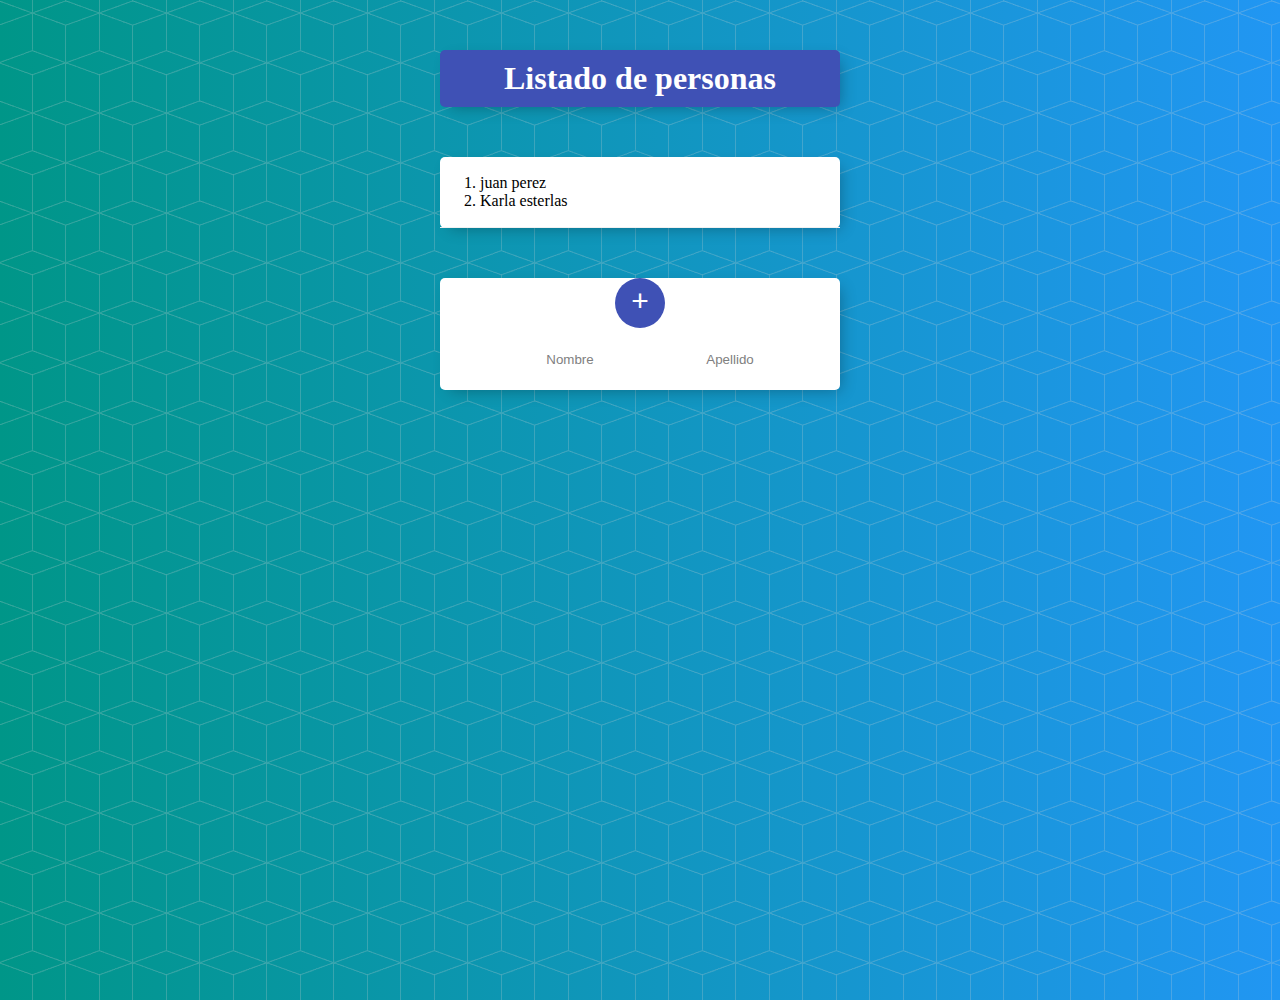
<file: listadoPersonas/index.html>
<!DOCTYPE html>
<html lang="en">

<head>
    <meta charset="UTF-8">
    <meta http-equiv="X-UA-Compatible" content="IE=edge">
    <meta name="viewport" content="width=device-width, initial-scale=1.0">
    <title>Listado de personas</title>
    <link href="css/estilos.css" rel="stylesheet" />
</head>

<body onload="mostrarPersonas()">
    <div class="contenedor" id="cabecero">
        <h1> Listado de personas</h1>
    </div>
    <div class="contenedor">
        <div class="elemento">
            <ol id="personas">
                <!--<li> David</li>-->
            </ol>
        </div>
    </div>
    <div class="contenedor">
        <div style="text-align: center;">
            <button style="cursor: pointer;" onclick="agregarPersona()"> + </button>

        </div>

        <form id="forma">
            <input type="text" id="nombre" placeholder="Nombre" />
            <input type="text" id="apellido" placeholder="Apellido" />
        </form>
    </div>


    <script src="js/persona.js"></script>
    <script src="js/app.js"></script>
</body>

</html>
</file>
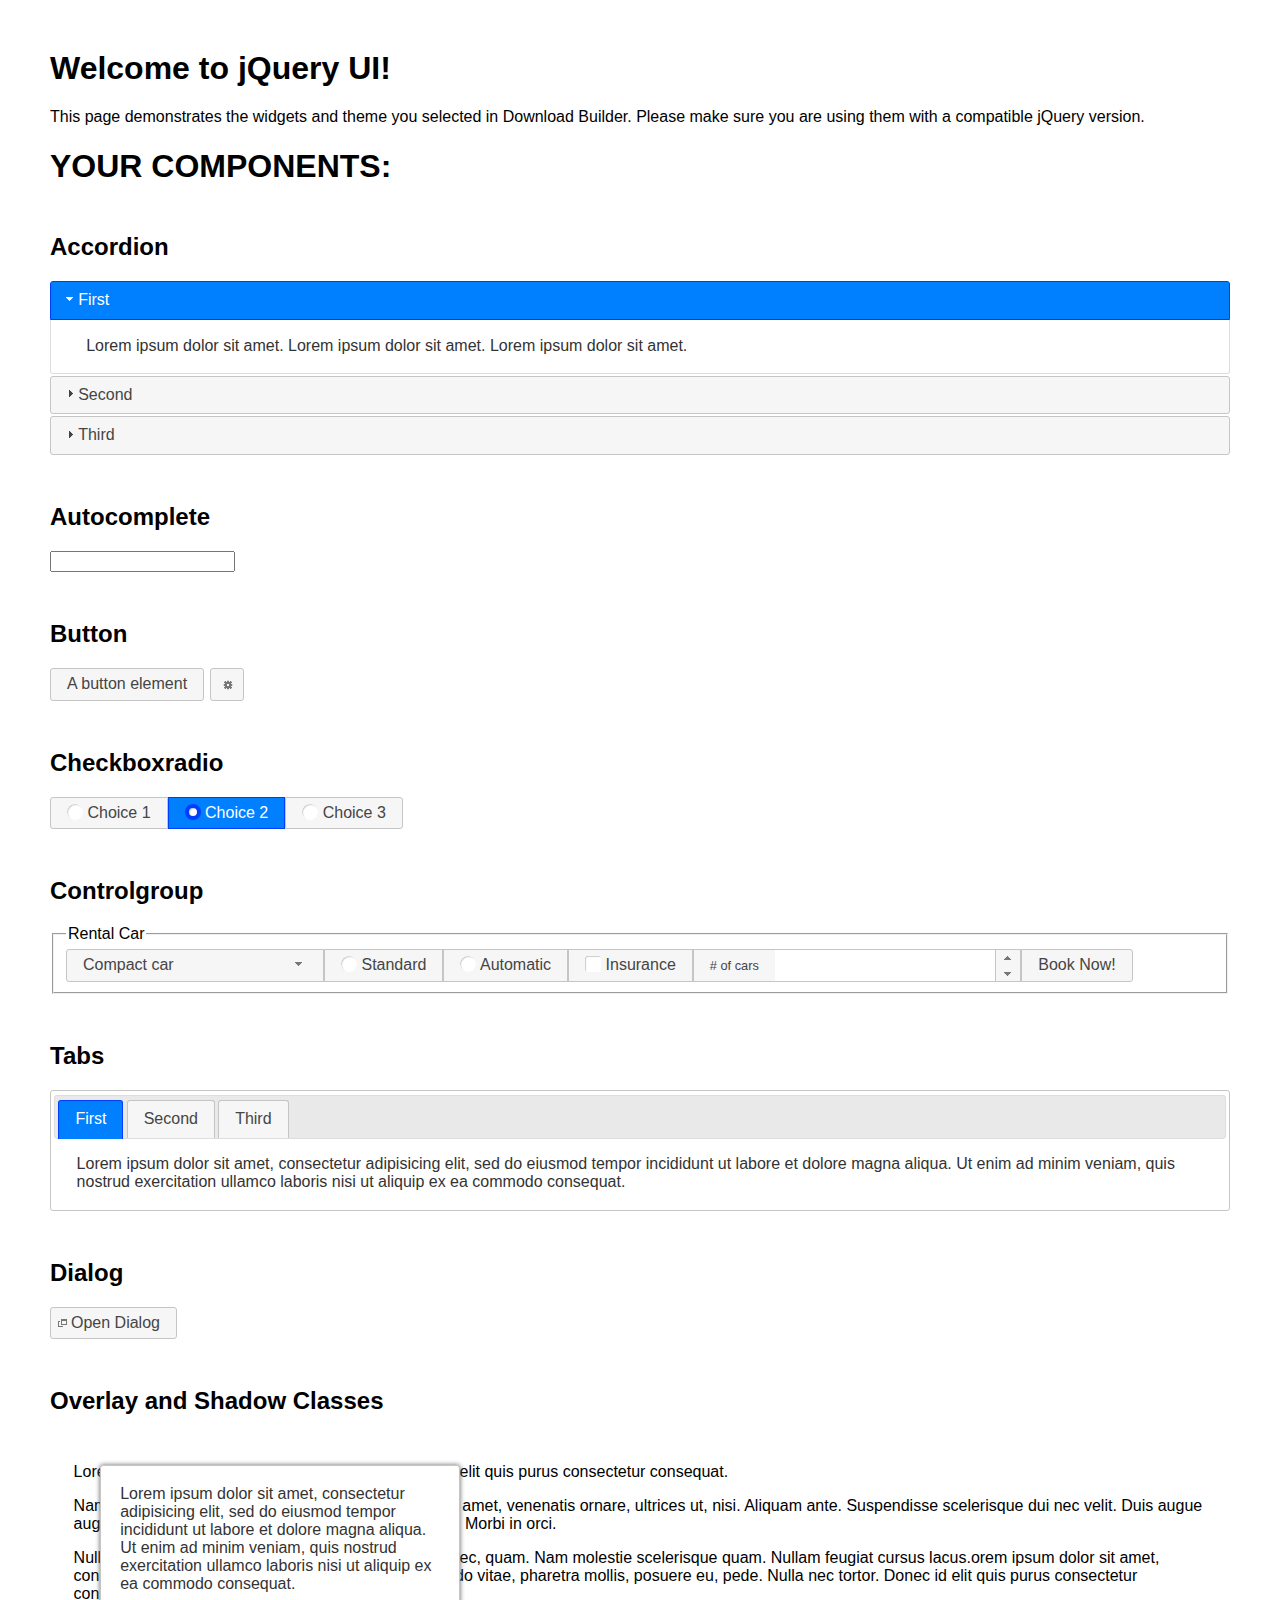
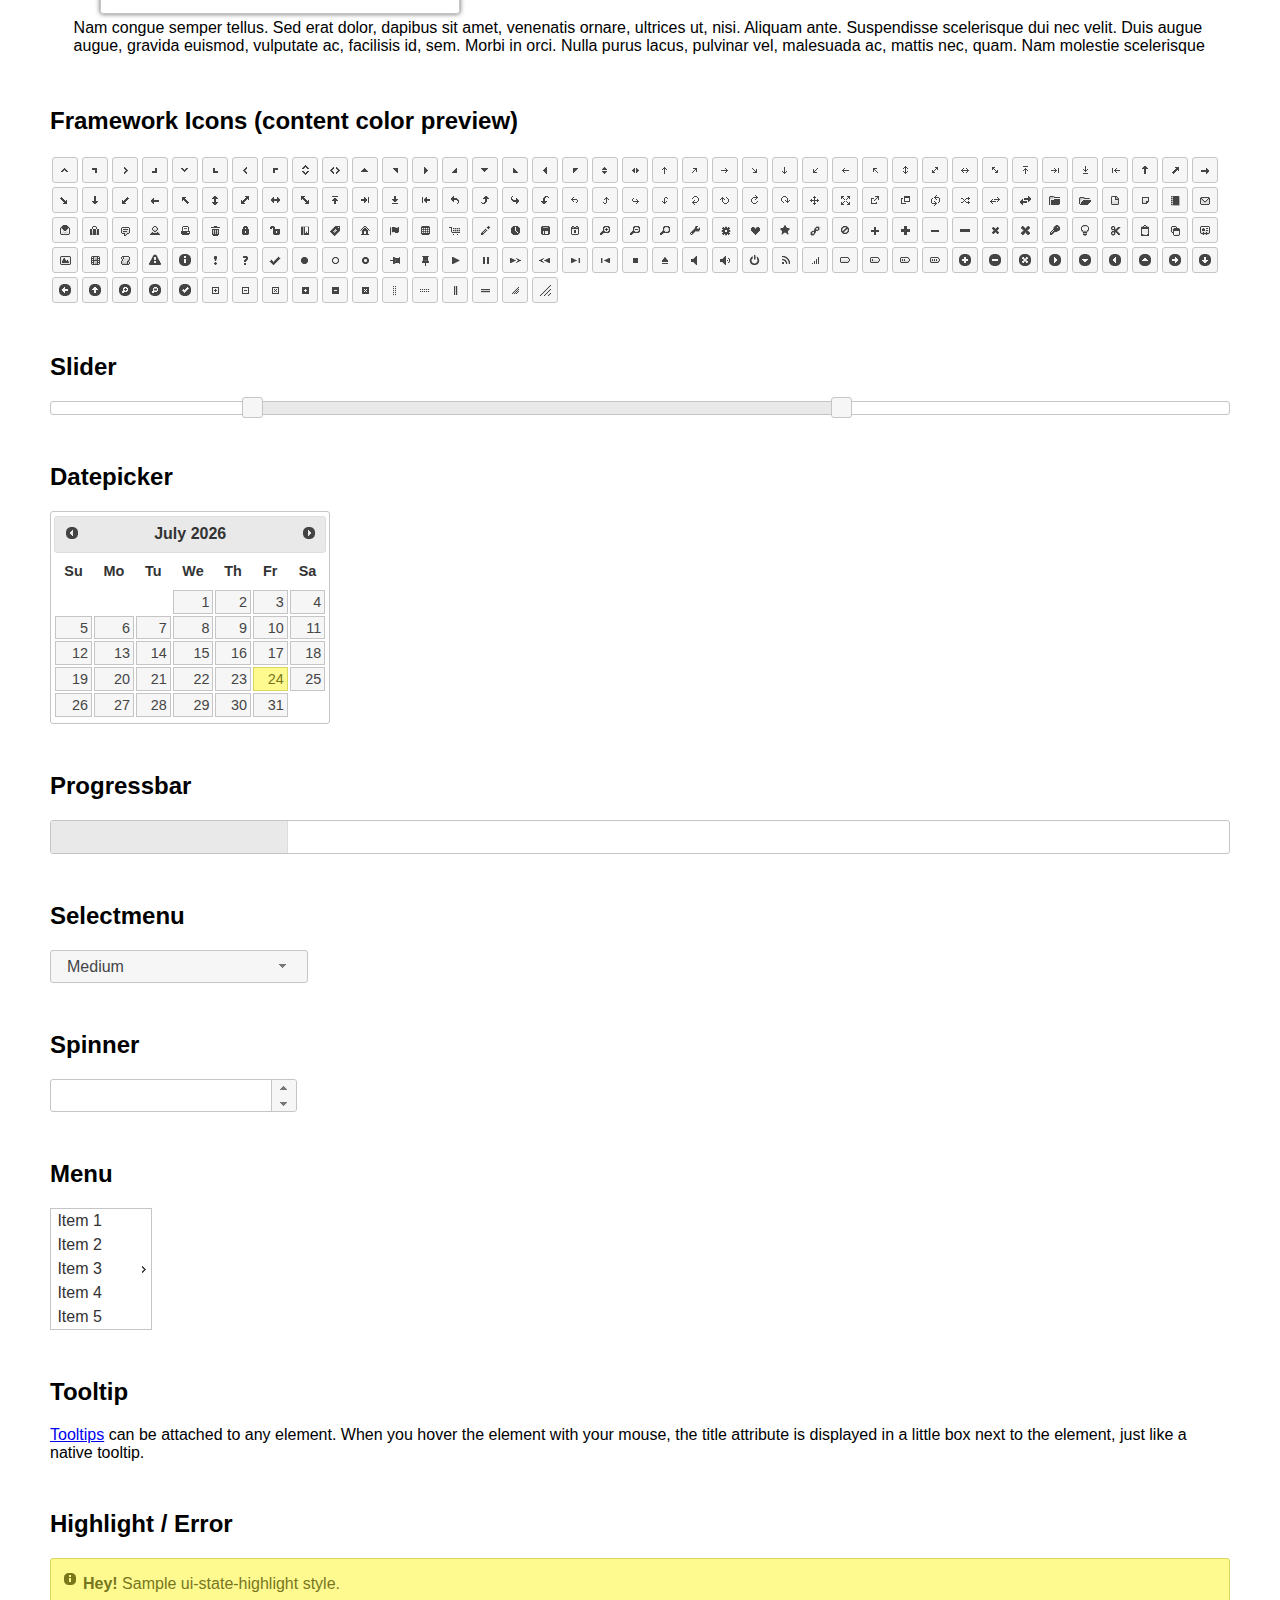
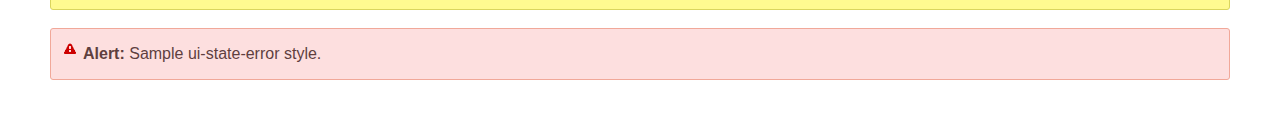
<file: proyecto-Js/js/jquery-ui/index.html>
<!doctype html>
<html lang="us">
<head>
	<meta charset="utf-8">
	<title>jQuery UI Example Page</title>
	<link href="jquery-ui.css" rel="stylesheet">
	<style>
	body{
		font-family: "Trebuchet MS", sans-serif;
		margin: 50px;
	}
	.demoHeaders {
		margin-top: 2em;
	}
	#dialog-link {
		padding: .4em 1em .4em 20px;
		text-decoration: none;
		position: relative;
	}
	#dialog-link span.ui-icon {
		margin: 0 5px 0 0;
		position: absolute;
		left: .2em;
		top: 50%;
		margin-top: -8px;
	}
	#icons {
		margin: 0;
		padding: 0;
	}
	#icons li {
		margin: 2px;
		position: relative;
		padding: 4px 0;
		cursor: pointer;
		float: left;
		list-style: none;
	}
	#icons span.ui-icon {
		float: left;
		margin: 0 4px;
	}
	.fakewindowcontain .ui-widget-overlay {
		position: absolute;
	}
	select {
		width: 200px;
	}
	</style>
</head>
<body>

<h1>Welcome to jQuery UI!</h1>

<div class="ui-widget">
	<p>This page demonstrates the widgets and theme you selected in Download Builder. Please make sure you are using them with a compatible jQuery version.</p>
</div>

<h1>YOUR COMPONENTS:</h1>


<!-- Accordion -->
<h2 class="demoHeaders">Accordion</h2>
<div id="accordion">
	<h3>First</h3>
	<div>Lorem ipsum dolor sit amet. Lorem ipsum dolor sit amet. Lorem ipsum dolor sit amet.</div>
	<h3>Second</h3>
	<div>Phasellus mattis tincidunt nibh.</div>
	<h3>Third</h3>
	<div>Nam dui erat, auctor a, dignissim quis.</div>
</div>



<!-- Autocomplete -->
<h2 class="demoHeaders">Autocomplete</h2>
<div>
	<input id="autocomplete" title="type &quot;a&quot;">
</div>



<!-- Button -->
<h2 class="demoHeaders">Button</h2>
<button id="button">A button element</button>
<button id="button-icon">An icon-only button</button>



<!-- Checkboxradio -->
<h2 class="demoHeaders">Checkboxradio</h2>
<form style="margin-top: 1em;">
	<div id="radioset">
		<input type="radio" id="radio1" name="radio"><label for="radio1">Choice 1</label>
		<input type="radio" id="radio2" name="radio" checked="checked"><label for="radio2">Choice 2</label>
		<input type="radio" id="radio3" name="radio"><label for="radio3">Choice 3</label>
	</div>
</form>



<!-- Controlgroup -->
<h2 class="demoHeaders">Controlgroup</h2>
<fieldset>
	<legend>Rental Car</legend>
	<div id="controlgroup">
		<select id="car-type">
			<option>Compact car</option>
			<option>Midsize car</option>
			<option>Full size car</option>
			<option>SUV</option>
			<option>Luxury</option>
			<option>Truck</option>
			<option>Van</option>
		</select>
		<label for="transmission-standard">Standard</label>
		<input type="radio" name="transmission" id="transmission-standard">
		<label for="transmission-automatic">Automatic</label>
		<input type="radio" name="transmission" id="transmission-automatic">
		<label for="insurance">Insurance</label>
		<input type="checkbox" name="insurance" id="insurance">
		<label for="horizontal-spinner" class="ui-controlgroup-label"># of cars</label>
		<input id="horizontal-spinner" class="ui-spinner-input">
		<button>Book Now!</button>
	</div>
</fieldset>



<!-- Tabs -->
<h2 class="demoHeaders">Tabs</h2>
<div id="tabs">
	<ul>
		<li><a href="#tabs-1">First</a></li>
		<li><a href="#tabs-2">Second</a></li>
		<li><a href="#tabs-3">Third</a></li>
	</ul>
	<div id="tabs-1">Lorem ipsum dolor sit amet, consectetur adipisicing elit, sed do eiusmod tempor incididunt ut labore et dolore magna aliqua. Ut enim ad minim veniam, quis nostrud exercitation ullamco laboris nisi ut aliquip ex ea commodo consequat.</div>
	<div id="tabs-2">Phasellus mattis tincidunt nibh. Cras orci urna, blandit id, pretium vel, aliquet ornare, felis. Maecenas scelerisque sem non nisl. Fusce sed lorem in enim dictum bibendum.</div>
	<div id="tabs-3">Nam dui erat, auctor a, dignissim quis, sollicitudin eu, felis. Pellentesque nisi urna, interdum eget, sagittis et, consequat vestibulum, lacus. Mauris porttitor ullamcorper augue.</div>
</div>



<h2 class="demoHeaders">Dialog</h2>
<p>
	<button id="dialog-link" class="ui-button ui-corner-all ui-widget">
		<span class="ui-icon ui-icon-newwin"></span>Open Dialog
	</button>
</p>

<h2 class="demoHeaders">Overlay and Shadow Classes</h2>
<div style="position: relative; width: 96%; height: 200px; padding:1% 2%; overflow:hidden;" class="fakewindowcontain">
	<p>Lorem ipsum dolor sit amet,  Nulla nec tortor. Donec id elit quis purus consectetur consequat. </p><p>Nam congue semper tellus. Sed erat dolor, dapibus sit amet, venenatis ornare, ultrices ut, nisi. Aliquam ante. Suspendisse scelerisque dui nec velit. Duis augue augue, gravida euismod, vulputate ac, facilisis id, sem. Morbi in orci. </p><p>Nulla purus lacus, pulvinar vel, malesuada ac, mattis nec, quam. Nam molestie scelerisque quam. Nullam feugiat cursus lacus.orem ipsum dolor sit amet, consectetur adipiscing elit. Donec libero risus, commodo vitae, pharetra mollis, posuere eu, pede. Nulla nec tortor. Donec id elit quis purus consectetur consequat. </p><p>Nam congue semper tellus. Sed erat dolor, dapibus sit amet, venenatis ornare, ultrices ut, nisi. Aliquam ante. Suspendisse scelerisque dui nec velit. Duis augue augue, gravida euismod, vulputate ac, facilisis id, sem. Morbi in orci. Nulla purus lacus, pulvinar vel, malesuada ac, mattis nec, quam. Nam molestie scelerisque quam. </p><p>Nullam feugiat cursus lacus.orem ipsum dolor sit amet, consectetur adipiscing elit. Donec libero risus, commodo vitae, pharetra mollis, posuere eu, pede. Nulla nec tortor. Donec id elit quis purus consectetur consequat. Nam congue semper tellus. Sed erat dolor, dapibus sit amet, venenatis ornare, ultrices ut, nisi. Aliquam ante. </p><p>Suspendisse scelerisque dui nec velit. Duis augue augue, gravida euismod, vulputate ac, facilisis id, sem. Morbi in orci. Nulla purus lacus, pulvinar vel, malesuada ac, mattis nec, quam. Nam molestie scelerisque quam. Nullam feugiat cursus lacus.orem ipsum dolor sit amet, consectetur adipiscing elit. Donec libero risus, commodo vitae, pharetra mollis, posuere eu, pede. Nulla nec tortor. Donec id elit quis purus consectetur consequat. Nam congue semper tellus. Sed erat dolor, dapibus sit amet, venenatis ornare, ultrices ut, nisi. </p>

	<!-- ui-dialog -->
	<div class="ui-widget-overlay ui-front"></div>
	<div style="position: absolute; width: 320px; left: 50px; top: 30px; padding: 1.2em" class="ui-widget ui-front ui-widget-content ui-corner-all ui-widget-shadow">
		Lorem ipsum dolor sit amet, consectetur adipisicing elit, sed do eiusmod tempor incididunt ut labore et dolore magna aliqua. Ut enim ad minim veniam, quis nostrud exercitation ullamco laboris nisi ut aliquip ex ea commodo consequat.
	</div>

</div>

<!-- ui-dialog -->
<div id="dialog" title="Dialog Title">
	<p>Lorem ipsum dolor sit amet, consectetur adipisicing elit, sed do eiusmod tempor incididunt ut labore et dolore magna aliqua. Ut enim ad minim veniam, quis nostrud exercitation ullamco laboris nisi ut aliquip ex ea commodo consequat.</p>
</div>



<h2 class="demoHeaders">Framework Icons (content color preview)</h2>
<ul id="icons" class="ui-widget ui-helper-clearfix">
	<li class="ui-state-default ui-corner-all" title=".ui-icon-caret-1-n"><span class="ui-icon ui-icon-caret-1-n"></span></li>
	<li class="ui-state-default ui-corner-all" title=".ui-icon-caret-1-ne"><span class="ui-icon ui-icon-caret-1-ne"></span></li>
	<li class="ui-state-default ui-corner-all" title=".ui-icon-caret-1-e"><span class="ui-icon ui-icon-caret-1-e"></span></li>
	<li class="ui-state-default ui-corner-all" title=".ui-icon-caret-1-se"><span class="ui-icon ui-icon-caret-1-se"></span></li>
	<li class="ui-state-default ui-corner-all" title=".ui-icon-caret-1-s"><span class="ui-icon ui-icon-caret-1-s"></span></li>
	<li class="ui-state-default ui-corner-all" title=".ui-icon-caret-1-sw"><span class="ui-icon ui-icon-caret-1-sw"></span></li>
	<li class="ui-state-default ui-corner-all" title=".ui-icon-caret-1-w"><span class="ui-icon ui-icon-caret-1-w"></span></li>
	<li class="ui-state-default ui-corner-all" title=".ui-icon-caret-1-nw"><span class="ui-icon ui-icon-caret-1-nw"></span></li>
	<li class="ui-state-default ui-corner-all" title=".ui-icon-caret-2-n-s"><span class="ui-icon ui-icon-caret-2-n-s"></span></li>
	<li class="ui-state-default ui-corner-all" title=".ui-icon-caret-2-e-w"><span class="ui-icon ui-icon-caret-2-e-w"></span></li>
	<li class="ui-state-default ui-corner-all" title=".ui-icon-triangle-1-n"><span class="ui-icon ui-icon-triangle-1-n"></span></li>
	<li class="ui-state-default ui-corner-all" title=".ui-icon-triangle-1-ne"><span class="ui-icon ui-icon-triangle-1-ne"></span></li>
	<li class="ui-state-default ui-corner-all" title=".ui-icon-triangle-1-e"><span class="ui-icon ui-icon-triangle-1-e"></span></li>
	<li class="ui-state-default ui-corner-all" title=".ui-icon-triangle-1-se"><span class="ui-icon ui-icon-triangle-1-se"></span></li>
	<li class="ui-state-default ui-corner-all" title=".ui-icon-triangle-1-s"><span class="ui-icon ui-icon-triangle-1-s"></span></li>
	<li class="ui-state-default ui-corner-all" title=".ui-icon-triangle-1-sw"><span class="ui-icon ui-icon-triangle-1-sw"></span></li>
	<li class="ui-state-default ui-corner-all" title=".ui-icon-triangle-1-w"><span class="ui-icon ui-icon-triangle-1-w"></span></li>
	<li class="ui-state-default ui-corner-all" title=".ui-icon-triangle-1-nw"><span class="ui-icon ui-icon-triangle-1-nw"></span></li>
	<li class="ui-state-default ui-corner-all" title=".ui-icon-triangle-2-n-s"><span class="ui-icon ui-icon-triangle-2-n-s"></span></li>
	<li class="ui-state-default ui-corner-all" title=".ui-icon-triangle-2-e-w"><span class="ui-icon ui-icon-triangle-2-e-w"></span></li>
	<li class="ui-state-default ui-corner-all" title=".ui-icon-arrow-1-n"><span class="ui-icon ui-icon-arrow-1-n"></span></li>
	<li class="ui-state-default ui-corner-all" title=".ui-icon-arrow-1-ne"><span class="ui-icon ui-icon-arrow-1-ne"></span></li>
	<li class="ui-state-default ui-corner-all" title=".ui-icon-arrow-1-e"><span class="ui-icon ui-icon-arrow-1-e"></span></li>
	<li class="ui-state-default ui-corner-all" title=".ui-icon-arrow-1-se"><span class="ui-icon ui-icon-arrow-1-se"></span></li>
	<li class="ui-state-default ui-corner-all" title=".ui-icon-arrow-1-s"><span class="ui-icon ui-icon-arrow-1-s"></span></li>
	<li class="ui-state-default ui-corner-all" title=".ui-icon-arrow-1-sw"><span class="ui-icon ui-icon-arrow-1-sw"></span></li>
	<li class="ui-state-default ui-corner-all" title=".ui-icon-arrow-1-w"><span class="ui-icon ui-icon-arrow-1-w"></span></li>
	<li class="ui-state-default ui-corner-all" title=".ui-icon-arrow-1-nw"><span class="ui-icon ui-icon-arrow-1-nw"></span></li>
	<li class="ui-state-default ui-corner-all" title=".ui-icon-arrow-2-n-s"><span class="ui-icon ui-icon-arrow-2-n-s"></span></li>
	<li class="ui-state-default ui-corner-all" title=".ui-icon-arrow-2-ne-sw"><span class="ui-icon ui-icon-arrow-2-ne-sw"></span></li>
	<li class="ui-state-default ui-corner-all" title=".ui-icon-arrow-2-e-w"><span class="ui-icon ui-icon-arrow-2-e-w"></span></li>
	<li class="ui-state-default ui-corner-all" title=".ui-icon-arrow-2-se-nw"><span class="ui-icon ui-icon-arrow-2-se-nw"></span></li>
	<li class="ui-state-default ui-corner-all" title=".ui-icon-arrowstop-1-n"><span class="ui-icon ui-icon-arrowstop-1-n"></span></li>
	<li class="ui-state-default ui-corner-all" title=".ui-icon-arrowstop-1-e"><span class="ui-icon ui-icon-arrowstop-1-e"></span></li>
	<li class="ui-state-default ui-corner-all" title=".ui-icon-arrowstop-1-s"><span class="ui-icon ui-icon-arrowstop-1-s"></span></li>
	<li class="ui-state-default ui-corner-all" title=".ui-icon-arrowstop-1-w"><span class="ui-icon ui-icon-arrowstop-1-w"></span></li>
	<li class="ui-state-default ui-corner-all" title=".ui-icon-arrowthick-1-n"><span class="ui-icon ui-icon-arrowthick-1-n"></span></li>
	<li class="ui-state-default ui-corner-all" title=".ui-icon-arrowthick-1-ne"><span class="ui-icon ui-icon-arrowthick-1-ne"></span></li>
	<li class="ui-state-default ui-corner-all" title=".ui-icon-arrowthick-1-e"><span class="ui-icon ui-icon-arrowthick-1-e"></span></li>
	<li class="ui-state-default ui-corner-all" title=".ui-icon-arrowthick-1-se"><span class="ui-icon ui-icon-arrowthick-1-se"></span></li>
	<li class="ui-state-default ui-corner-all" title=".ui-icon-arrowthick-1-s"><span class="ui-icon ui-icon-arrowthick-1-s"></span></li>
	<li class="ui-state-default ui-corner-all" title=".ui-icon-arrowthick-1-sw"><span class="ui-icon ui-icon-arrowthick-1-sw"></span></li>
	<li class="ui-state-default ui-corner-all" title=".ui-icon-arrowthick-1-w"><span class="ui-icon ui-icon-arrowthick-1-w"></span></li>
	<li class="ui-state-default ui-corner-all" title=".ui-icon-arrowthick-1-nw"><span class="ui-icon ui-icon-arrowthick-1-nw"></span></li>
	<li class="ui-state-default ui-corner-all" title=".ui-icon-arrowthick-2-n-s"><span class="ui-icon ui-icon-arrowthick-2-n-s"></span></li>
	<li class="ui-state-default ui-corner-all" title=".ui-icon-arrowthick-2-ne-sw"><span class="ui-icon ui-icon-arrowthick-2-ne-sw"></span></li>
	<li class="ui-state-default ui-corner-all" title=".ui-icon-arrowthick-2-e-w"><span class="ui-icon ui-icon-arrowthick-2-e-w"></span></li>
	<li class="ui-state-default ui-corner-all" title=".ui-icon-arrowthick-2-se-nw"><span class="ui-icon ui-icon-arrowthick-2-se-nw"></span></li>
	<li class="ui-state-default ui-corner-all" title=".ui-icon-arrowthickstop-1-n"><span class="ui-icon ui-icon-arrowthickstop-1-n"></span></li>
	<li class="ui-state-default ui-corner-all" title=".ui-icon-arrowthickstop-1-e"><span class="ui-icon ui-icon-arrowthickstop-1-e"></span></li>
	<li class="ui-state-default ui-corner-all" title=".ui-icon-arrowthickstop-1-s"><span class="ui-icon ui-icon-arrowthickstop-1-s"></span></li>
	<li class="ui-state-default ui-corner-all" title=".ui-icon-arrowthickstop-1-w"><span class="ui-icon ui-icon-arrowthickstop-1-w"></span></li>
	<li class="ui-state-default ui-corner-all" title=".ui-icon-arrowreturnthick-1-w"><span class="ui-icon ui-icon-arrowreturnthick-1-w"></span></li>
	<li class="ui-state-default ui-corner-all" title=".ui-icon-arrowreturnthick-1-n"><span class="ui-icon ui-icon-arrowreturnthick-1-n"></span></li>
	<li class="ui-state-default ui-corner-all" title=".ui-icon-arrowreturnthick-1-e"><span class="ui-icon ui-icon-arrowreturnthick-1-e"></span></li>
	<li class="ui-state-default ui-corner-all" title=".ui-icon-arrowreturnthick-1-s"><span class="ui-icon ui-icon-arrowreturnthick-1-s"></span></li>
	<li class="ui-state-default ui-corner-all" title=".ui-icon-arrowreturn-1-w"><span class="ui-icon ui-icon-arrowreturn-1-w"></span></li>
	<li class="ui-state-default ui-corner-all" title=".ui-icon-arrowreturn-1-n"><span class="ui-icon ui-icon-arrowreturn-1-n"></span></li>
	<li class="ui-state-default ui-corner-all" title=".ui-icon-arrowreturn-1-e"><span class="ui-icon ui-icon-arrowreturn-1-e"></span></li>
	<li class="ui-state-default ui-corner-all" title=".ui-icon-arrowreturn-1-s"><span class="ui-icon ui-icon-arrowreturn-1-s"></span></li>
	<li class="ui-state-default ui-corner-all" title=".ui-icon-arrowrefresh-1-w"><span class="ui-icon ui-icon-arrowrefresh-1-w"></span></li>
	<li class="ui-state-default ui-corner-all" title=".ui-icon-arrowrefresh-1-n"><span class="ui-icon ui-icon-arrowrefresh-1-n"></span></li>
	<li class="ui-state-default ui-corner-all" title=".ui-icon-arrowrefresh-1-e"><span class="ui-icon ui-icon-arrowrefresh-1-e"></span></li>
	<li class="ui-state-default ui-corner-all" title=".ui-icon-arrowrefresh-1-s"><span class="ui-icon ui-icon-arrowrefresh-1-s"></span></li>
	<li class="ui-state-default ui-corner-all" title=".ui-icon-arrow-4"><span class="ui-icon ui-icon-arrow-4"></span></li>
	<li class="ui-state-default ui-corner-all" title=".ui-icon-arrow-4-diag"><span class="ui-icon ui-icon-arrow-4-diag"></span></li>
	<li class="ui-state-default ui-corner-all" title=".ui-icon-extlink"><span class="ui-icon ui-icon-extlink"></span></li>
	<li class="ui-state-default ui-corner-all" title=".ui-icon-newwin"><span class="ui-icon ui-icon-newwin"></span></li>
	<li class="ui-state-default ui-corner-all" title=".ui-icon-refresh"><span class="ui-icon ui-icon-refresh"></span></li>
	<li class="ui-state-default ui-corner-all" title=".ui-icon-shuffle"><span class="ui-icon ui-icon-shuffle"></span></li>
	<li class="ui-state-default ui-corner-all" title=".ui-icon-transfer-e-w"><span class="ui-icon ui-icon-transfer-e-w"></span></li>
	<li class="ui-state-default ui-corner-all" title=".ui-icon-transferthick-e-w"><span class="ui-icon ui-icon-transferthick-e-w"></span></li>
	<li class="ui-state-default ui-corner-all" title=".ui-icon-folder-collapsed"><span class="ui-icon ui-icon-folder-collapsed"></span></li>
	<li class="ui-state-default ui-corner-all" title=".ui-icon-folder-open"><span class="ui-icon ui-icon-folder-open"></span></li>
	<li class="ui-state-default ui-corner-all" title=".ui-icon-document"><span class="ui-icon ui-icon-document"></span></li>
	<li class="ui-state-default ui-corner-all" title=".ui-icon-document-b"><span class="ui-icon ui-icon-document-b"></span></li>
	<li class="ui-state-default ui-corner-all" title=".ui-icon-note"><span class="ui-icon ui-icon-note"></span></li>
	<li class="ui-state-default ui-corner-all" title=".ui-icon-mail-closed"><span class="ui-icon ui-icon-mail-closed"></span></li>
	<li class="ui-state-default ui-corner-all" title=".ui-icon-mail-open"><span class="ui-icon ui-icon-mail-open"></span></li>
	<li class="ui-state-default ui-corner-all" title=".ui-icon-suitcase"><span class="ui-icon ui-icon-suitcase"></span></li>
	<li class="ui-state-default ui-corner-all" title=".ui-icon-comment"><span class="ui-icon ui-icon-comment"></span></li>
	<li class="ui-state-default ui-corner-all" title=".ui-icon-person"><span class="ui-icon ui-icon-person"></span></li>
	<li class="ui-state-default ui-corner-all" title=".ui-icon-print"><span class="ui-icon ui-icon-print"></span></li>
	<li class="ui-state-default ui-corner-all" title=".ui-icon-trash"><span class="ui-icon ui-icon-trash"></span></li>
	<li class="ui-state-default ui-corner-all" title=".ui-icon-locked"><span class="ui-icon ui-icon-locked"></span></li>
	<li class="ui-state-default ui-corner-all" title=".ui-icon-unlocked"><span class="ui-icon ui-icon-unlocked"></span></li>
	<li class="ui-state-default ui-corner-all" title=".ui-icon-bookmark"><span class="ui-icon ui-icon-bookmark"></span></li>
	<li class="ui-state-default ui-corner-all" title=".ui-icon-tag"><span class="ui-icon ui-icon-tag"></span></li>
	<li class="ui-state-default ui-corner-all" title=".ui-icon-home"><span class="ui-icon ui-icon-home"></span></li>
	<li class="ui-state-default ui-corner-all" title=".ui-icon-flag"><span class="ui-icon ui-icon-flag"></span></li>
	<li class="ui-state-default ui-corner-all" title=".ui-icon-calculator"><span class="ui-icon ui-icon-calculator"></span></li>
	<li class="ui-state-default ui-corner-all" title=".ui-icon-cart"><span class="ui-icon ui-icon-cart"></span></li>
	<li class="ui-state-default ui-corner-all" title=".ui-icon-pencil"><span class="ui-icon ui-icon-pencil"></span></li>
	<li class="ui-state-default ui-corner-all" title=".ui-icon-clock"><span class="ui-icon ui-icon-clock"></span></li>
	<li class="ui-state-default ui-corner-all" title=".ui-icon-disk"><span class="ui-icon ui-icon-disk"></span></li>
	<li class="ui-state-default ui-corner-all" title=".ui-icon-calendar"><span class="ui-icon ui-icon-calendar"></span></li>
	<li class="ui-state-default ui-corner-all" title=".ui-icon-zoomin"><span class="ui-icon ui-icon-zoomin"></span></li>
	<li class="ui-state-default ui-corner-all" title=".ui-icon-zoomout"><span class="ui-icon ui-icon-zoomout"></span></li>
	<li class="ui-state-default ui-corner-all" title=".ui-icon-search"><span class="ui-icon ui-icon-search"></span></li>
	<li class="ui-state-default ui-corner-all" title=".ui-icon-wrench"><span class="ui-icon ui-icon-wrench"></span></li>
	<li class="ui-state-default ui-corner-all" title=".ui-icon-gear"><span class="ui-icon ui-icon-gear"></span></li>
	<li class="ui-state-default ui-corner-all" title=".ui-icon-heart"><span class="ui-icon ui-icon-heart"></span></li>
	<li class="ui-state-default ui-corner-all" title=".ui-icon-star"><span class="ui-icon ui-icon-star"></span></li>
	<li class="ui-state-default ui-corner-all" title=".ui-icon-link"><span class="ui-icon ui-icon-link"></span></li>
	<li class="ui-state-default ui-corner-all" title=".ui-icon-cancel"><span class="ui-icon ui-icon-cancel"></span></li>
	<li class="ui-state-default ui-corner-all" title=".ui-icon-plus"><span class="ui-icon ui-icon-plus"></span></li>
	<li class="ui-state-default ui-corner-all" title=".ui-icon-plusthick"><span class="ui-icon ui-icon-plusthick"></span></li>
	<li class="ui-state-default ui-corner-all" title=".ui-icon-minus"><span class="ui-icon ui-icon-minus"></span></li>
	<li class="ui-state-default ui-corner-all" title=".ui-icon-minusthick"><span class="ui-icon ui-icon-minusthick"></span></li>
	<li class="ui-state-default ui-corner-all" title=".ui-icon-close"><span class="ui-icon ui-icon-close"></span></li>
	<li class="ui-state-default ui-corner-all" title=".ui-icon-closethick"><span class="ui-icon ui-icon-closethick"></span></li>
	<li class="ui-state-default ui-corner-all" title=".ui-icon-key"><span class="ui-icon ui-icon-key"></span></li>
	<li class="ui-state-default ui-corner-all" title=".ui-icon-lightbulb"><span class="ui-icon ui-icon-lightbulb"></span></li>
	<li class="ui-state-default ui-corner-all" title=".ui-icon-scissors"><span class="ui-icon ui-icon-scissors"></span></li>
	<li class="ui-state-default ui-corner-all" title=".ui-icon-clipboard"><span class="ui-icon ui-icon-clipboard"></span></li>
	<li class="ui-state-default ui-corner-all" title=".ui-icon-copy"><span class="ui-icon ui-icon-copy"></span></li>
	<li class="ui-state-default ui-corner-all" title=".ui-icon-contact"><span class="ui-icon ui-icon-contact"></span></li>
	<li class="ui-state-default ui-corner-all" title=".ui-icon-image"><span class="ui-icon ui-icon-image"></span></li>
	<li class="ui-state-default ui-corner-all" title=".ui-icon-video"><span class="ui-icon ui-icon-video"></span></li>
	<li class="ui-state-default ui-corner-all" title=".ui-icon-script"><span class="ui-icon ui-icon-script"></span></li>
	<li class="ui-state-default ui-corner-all" title=".ui-icon-alert"><span class="ui-icon ui-icon-alert"></span></li>
	<li class="ui-state-default ui-corner-all" title=".ui-icon-info"><span class="ui-icon ui-icon-info"></span></li>
	<li class="ui-state-default ui-corner-all" title=".ui-icon-notice"><span class="ui-icon ui-icon-notice"></span></li>
	<li class="ui-state-default ui-corner-all" title=".ui-icon-help"><span class="ui-icon ui-icon-help"></span></li>
	<li class="ui-state-default ui-corner-all" title=".ui-icon-check"><span class="ui-icon ui-icon-check"></span></li>
	<li class="ui-state-default ui-corner-all" title=".ui-icon-bullet"><span class="ui-icon ui-icon-bullet"></span></li>
	<li class="ui-state-default ui-corner-all" title=".ui-icon-radio-off"><span class="ui-icon ui-icon-radio-off"></span></li>
	<li class="ui-state-default ui-corner-all" title=".ui-icon-radio-on"><span class="ui-icon ui-icon-radio-on"></span></li>
	<li class="ui-state-default ui-corner-all" title=".ui-icon-pin-w"><span class="ui-icon ui-icon-pin-w"></span></li>
	<li class="ui-state-default ui-corner-all" title=".ui-icon-pin-s"><span class="ui-icon ui-icon-pin-s"></span></li>
	<li class="ui-state-default ui-corner-all" title=".ui-icon-play"><span class="ui-icon ui-icon-play"></span></li>
	<li class="ui-state-default ui-corner-all" title=".ui-icon-pause"><span class="ui-icon ui-icon-pause"></span></li>
	<li class="ui-state-default ui-corner-all" title=".ui-icon-seek-next"><span class="ui-icon ui-icon-seek-next"></span></li>
	<li class="ui-state-default ui-corner-all" title=".ui-icon-seek-prev"><span class="ui-icon ui-icon-seek-prev"></span></li>
	<li class="ui-state-default ui-corner-all" title=".ui-icon-seek-end"><span class="ui-icon ui-icon-seek-end"></span></li>
	<li class="ui-state-default ui-corner-all" title=".ui-icon-seek-first"><span class="ui-icon ui-icon-seek-first"></span></li>
	<li class="ui-state-default ui-corner-all" title=".ui-icon-stop"><span class="ui-icon ui-icon-stop"></span></li>
	<li class="ui-state-default ui-corner-all" title=".ui-icon-eject"><span class="ui-icon ui-icon-eject"></span></li>
	<li class="ui-state-default ui-corner-all" title=".ui-icon-volume-off"><span class="ui-icon ui-icon-volume-off"></span></li>
	<li class="ui-state-default ui-corner-all" title=".ui-icon-volume-on"><span class="ui-icon ui-icon-volume-on"></span></li>
	<li class="ui-state-default ui-corner-all" title=".ui-icon-power"><span class="ui-icon ui-icon-power"></span></li>
	<li class="ui-state-default ui-corner-all" title=".ui-icon-signal-diag"><span class="ui-icon ui-icon-signal-diag"></span></li>
	<li class="ui-state-default ui-corner-all" title=".ui-icon-signal"><span class="ui-icon ui-icon-signal"></span></li>
	<li class="ui-state-default ui-corner-all" title=".ui-icon-battery-0"><span class="ui-icon ui-icon-battery-0"></span></li>
	<li class="ui-state-default ui-corner-all" title=".ui-icon-battery-1"><span class="ui-icon ui-icon-battery-1"></span></li>
	<li class="ui-state-default ui-corner-all" title=".ui-icon-battery-2"><span class="ui-icon ui-icon-battery-2"></span></li>
	<li class="ui-state-default ui-corner-all" title=".ui-icon-battery-3"><span class="ui-icon ui-icon-battery-3"></span></li>
	<li class="ui-state-default ui-corner-all" title=".ui-icon-circle-plus"><span class="ui-icon ui-icon-circle-plus"></span></li>
	<li class="ui-state-default ui-corner-all" title=".ui-icon-circle-minus"><span class="ui-icon ui-icon-circle-minus"></span></li>
	<li class="ui-state-default ui-corner-all" title=".ui-icon-circle-close"><span class="ui-icon ui-icon-circle-close"></span></li>
	<li class="ui-state-default ui-corner-all" title=".ui-icon-circle-triangle-e"><span class="ui-icon ui-icon-circle-triangle-e"></span></li>
	<li class="ui-state-default ui-corner-all" title=".ui-icon-circle-triangle-s"><span class="ui-icon ui-icon-circle-triangle-s"></span></li>
	<li class="ui-state-default ui-corner-all" title=".ui-icon-circle-triangle-w"><span class="ui-icon ui-icon-circle-triangle-w"></span></li>
	<li class="ui-state-default ui-corner-all" title=".ui-icon-circle-triangle-n"><span class="ui-icon ui-icon-circle-triangle-n"></span></li>
	<li class="ui-state-default ui-corner-all" title=".ui-icon-circle-arrow-e"><span class="ui-icon ui-icon-circle-arrow-e"></span></li>
	<li class="ui-state-default ui-corner-all" title=".ui-icon-circle-arrow-s"><span class="ui-icon ui-icon-circle-arrow-s"></span></li>
	<li class="ui-state-default ui-corner-all" title=".ui-icon-circle-arrow-w"><span class="ui-icon ui-icon-circle-arrow-w"></span></li>
	<li class="ui-state-default ui-corner-all" title=".ui-icon-circle-arrow-n"><span class="ui-icon ui-icon-circle-arrow-n"></span></li>
	<li class="ui-state-default ui-corner-all" title=".ui-icon-circle-zoomin"><span class="ui-icon ui-icon-circle-zoomin"></span></li>
	<li class="ui-state-default ui-corner-all" title=".ui-icon-circle-zoomout"><span class="ui-icon ui-icon-circle-zoomout"></span></li>
	<li class="ui-state-default ui-corner-all" title=".ui-icon-circle-check"><span class="ui-icon ui-icon-circle-check"></span></li>
	<li class="ui-state-default ui-corner-all" title=".ui-icon-circlesmall-plus"><span class="ui-icon ui-icon-circlesmall-plus"></span></li>
	<li class="ui-state-default ui-corner-all" title=".ui-icon-circlesmall-minus"><span class="ui-icon ui-icon-circlesmall-minus"></span></li>
	<li class="ui-state-default ui-corner-all" title=".ui-icon-circlesmall-close"><span class="ui-icon ui-icon-circlesmall-close"></span></li>
	<li class="ui-state-default ui-corner-all" title=".ui-icon-squaresmall-plus"><span class="ui-icon ui-icon-squaresmall-plus"></span></li>
	<li class="ui-state-default ui-corner-all" title=".ui-icon-squaresmall-minus"><span class="ui-icon ui-icon-squaresmall-minus"></span></li>
	<li class="ui-state-default ui-corner-all" title=".ui-icon-squaresmall-close"><span class="ui-icon ui-icon-squaresmall-close"></span></li>
	<li class="ui-state-default ui-corner-all" title=".ui-icon-grip-dotted-vertical"><span class="ui-icon ui-icon-grip-dotted-vertical"></span></li>
	<li class="ui-state-default ui-corner-all" title=".ui-icon-grip-dotted-horizontal"><span class="ui-icon ui-icon-grip-dotted-horizontal"></span></li>
	<li class="ui-state-default ui-corner-all" title=".ui-icon-grip-solid-vertical"><span class="ui-icon ui-icon-grip-solid-vertical"></span></li>
	<li class="ui-state-default ui-corner-all" title=".ui-icon-grip-solid-horizontal"><span class="ui-icon ui-icon-grip-solid-horizontal"></span></li>
	<li class="ui-state-default ui-corner-all" title=".ui-icon-gripsmall-diagonal-se"><span class="ui-icon ui-icon-gripsmall-diagonal-se"></span></li>
	<li class="ui-state-default ui-corner-all" title=".ui-icon-grip-diagonal-se"><span class="ui-icon ui-icon-grip-diagonal-se"></span></li>
</ul>


<!-- Slider -->
<h2 class="demoHeaders">Slider</h2>
<div id="slider"></div>



<!-- Datepicker -->
<h2 class="demoHeaders">Datepicker</h2>
<div id="datepicker"></div>



<!-- Progressbar -->
<h2 class="demoHeaders">Progressbar</h2>
<div id="progressbar"></div>



<!-- Progressbar -->
<h2 class="demoHeaders">Selectmenu</h2>
<select id="selectmenu">
	<option>Slower</option>
	<option>Slow</option>
	<option selected="selected">Medium</option>
	<option>Fast</option>
	<option>Faster</option>
</select>



<!-- Spinner -->
<h2 class="demoHeaders">Spinner</h2>
<input id="spinner">



<!-- Menu -->
<h2 class="demoHeaders">Menu</h2>
<ul style="width:100px;" id="menu">
	<li><div>Item 1</div></li>
	<li><div>Item 2</div></li>
	<li><div>Item 3</div>
		<ul>
			<li><div>Item 3-1</div></li>
			<li><div>Item 3-2</div></li>
			<li><div>Item 3-3</div></li>
			<li><div>Item 3-4</div></li>
			<li><div>Item 3-5</div></li>
		</ul>
	</li>
	<li><div>Item 4</div></li>
	<li><div>Item 5</div></li>
</ul>



<!-- Tooltip -->
<h2 class="demoHeaders">Tooltip</h2>
<p id="tooltip">
	<a href="#" title="That&apos;s what this widget is">Tooltips</a> can be attached to any element. When you hover
the element with your mouse, the title attribute is displayed in a little box next to the element, just like a native tooltip.
</p>


<!-- Highlight / Error -->
<h2 class="demoHeaders">Highlight / Error</h2>
<div class="ui-widget">
	<div class="ui-state-highlight ui-corner-all" style="margin-top: 20px; padding: 0 .7em;">
		<p><span class="ui-icon ui-icon-info" style="float: left; margin-right: .3em;"></span>
		<strong>Hey!</strong> Sample ui-state-highlight style.</p>
	</div>
</div>
<br>
<div class="ui-widget">
	<div class="ui-state-error ui-corner-all" style="padding: 0 .7em;">
		<p><span class="ui-icon ui-icon-alert" style="float: left; margin-right: .3em;"></span>
		<strong>Alert:</strong> Sample ui-state-error style.</p>
	</div>
</div>

<script src="external/jquery/jquery.js"></script>
<script src="jquery-ui.js"></script>
<script>

$( "#accordion" ).accordion();



var availableTags = [
	"ActionScript",
	"AppleScript",
	"Asp",
	"BASIC",
	"C",
	"C++",
	"Clojure",
	"COBOL",
	"ColdFusion",
	"Erlang",
	"Fortran",
	"Groovy",
	"Haskell",
	"Java",
	"JavaScript",
	"Lisp",
	"Perl",
	"PHP",
	"Python",
	"Ruby",
	"Scala",
	"Scheme"
];
$( "#autocomplete" ).autocomplete({
	source: availableTags
});



$( "#button" ).button();
$( "#button-icon" ).button({
	icon: "ui-icon-gear",
	showLabel: false
});



$( "#radioset" ).buttonset();



$( "#controlgroup" ).controlgroup();



$( "#tabs" ).tabs();



$( "#dialog" ).dialog({
	autoOpen: false,
	width: 400,
	buttons: [
		{
			text: "Ok",
			click: function() {
				$( this ).dialog( "close" );
			}
		},
		{
			text: "Cancel",
			click: function() {
				$( this ).dialog( "close" );
			}
		}
	]
});

// Link to open the dialog
$( "#dialog-link" ).click(function( event ) {
	$( "#dialog" ).dialog( "open" );
	event.preventDefault();
});



$( "#datepicker" ).datepicker({
	inline: true
});



$( "#slider" ).slider({
	range: true,
	values: [ 17, 67 ]
});



$( "#progressbar" ).progressbar({
	value: 20
});



$( "#spinner" ).spinner();



$( "#menu" ).menu();



$( "#tooltip" ).tooltip();



$( "#selectmenu" ).selectmenu();


// Hover states on the static widgets
$( "#dialog-link, #icons li" ).hover(
	function() {
		$( this ).addClass( "ui-state-hover" );
	},
	function() {
		$( this ).removeClass( "ui-state-hover" );
	}
);
</script>
</body>
</html>
</file>
<file: listadoPersonas/css/estilos.css>
html {
    background-color: #2196f3;
    min-height: 1000px;
    font-family: "helvetica neue";
    background: url(../img/fondo.png), #2196f3;
    background: url(../img/fondo.png), -webkit-gradient(liner, right top, left top, from(#2196f3), to(#009688));
    background: url(../img/fondo.png), linear-gradient(to left, #2196f3, #009688);
}

h1 {
    color: #fff;
    padding: 10px;
}

.contenedor {
    max-width: 400px;
    margin: 50px auto;
    background: white;
    border-radius: 5px;
    box-shadow: 5px 5px 15px -5px rgba(0, 0, 0, 0.3);
}

#cabecero {
    background-color: #3f51b5;
    text-align: center;
}

.elemento {
    min-height: 70px;
    display: flex;
    align-items: center;
    border-bottom: 1px solid #f1f1f1;
}

input[type="checkbox"] {
    margin: 20px;
}

p {
    margin: 0;
    padding: 20px;
    font-size: 20px;
    font-weight: 200;
    color: #00204a;
}

form {
    text-align: center;
    margin-left: 20px;
}

button {
    min-height: 50px;
    width: 50px;
    border-radius: 50%;
    border-color: transparent;
    background-color: #3f51b5;
    color: #fff;
    font-size: 30px;
    padding-bottom: 6px;
    border-width: 0;
}

input[type="text"] {
    text-align: center;
    height: 60px;
    top: 10px;
    border: none;
    background: transparent;
    font-weight: 200;
    width: 40%;
}

input[type="text"]:focus {
    outline: none;
    box-shadow: inset 0 -3px 0 0 #3f51b5;
}

::placeholder {
    color: grey;
    opacity: 1;
}
</file>
